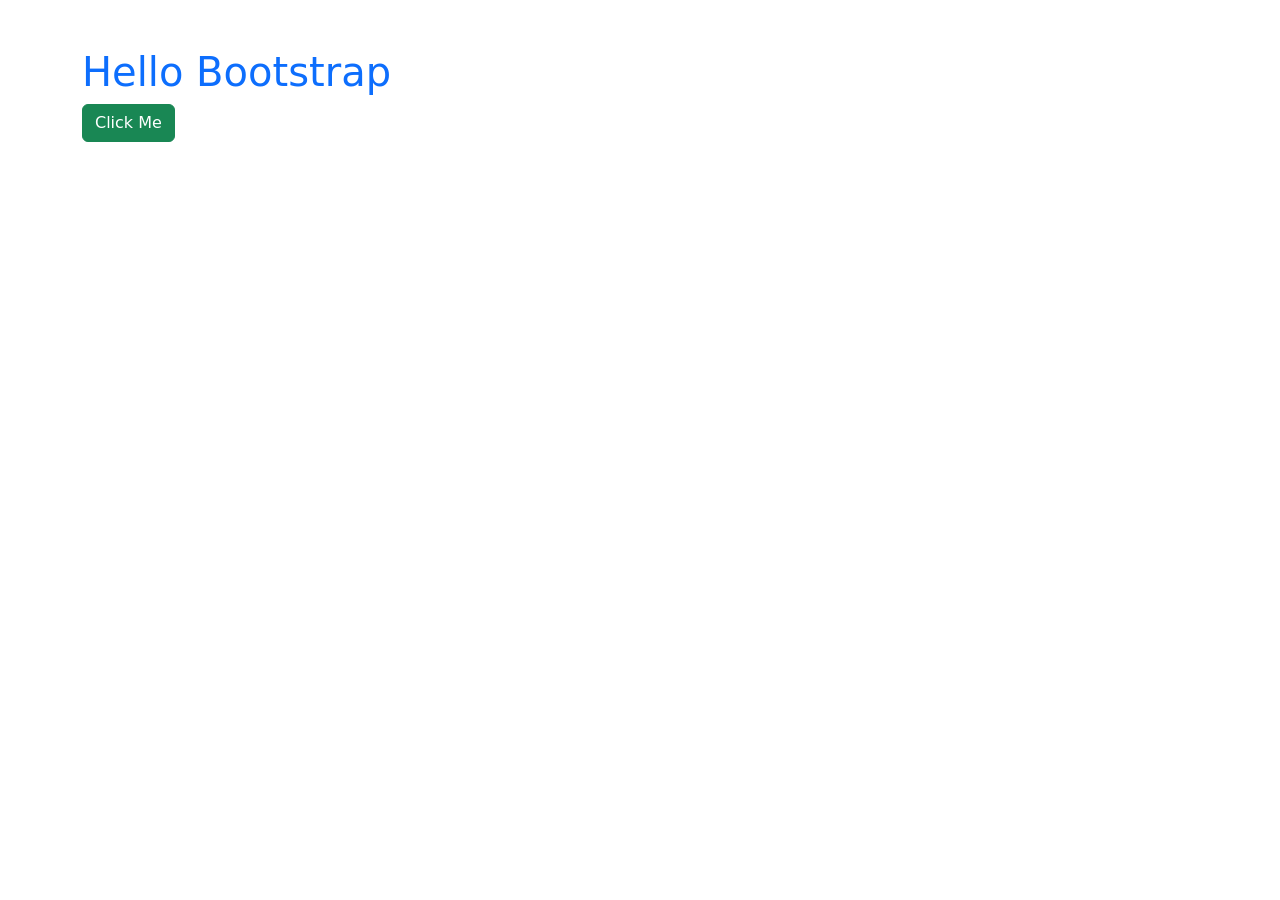
<file: Cogniz/BootStrap/Ex 1/index.html>
<!DOCTYPE html>
<html>
<head>
    <title>Bootstrap Example</title>

    <link href="https://cdn.jsdelivr.net/npm/bootstrap@5.3.7/dist/css/bootstrap.min.css" rel="stylesheet">
</head>

<body>

<div class="container mt-5">

    <h1 class="text-primary">
        Hello Bootstrap
    </h1>

    <button class="btn btn-success">
        Click Me
    </button>

</div>

</body>
</html>
</file>
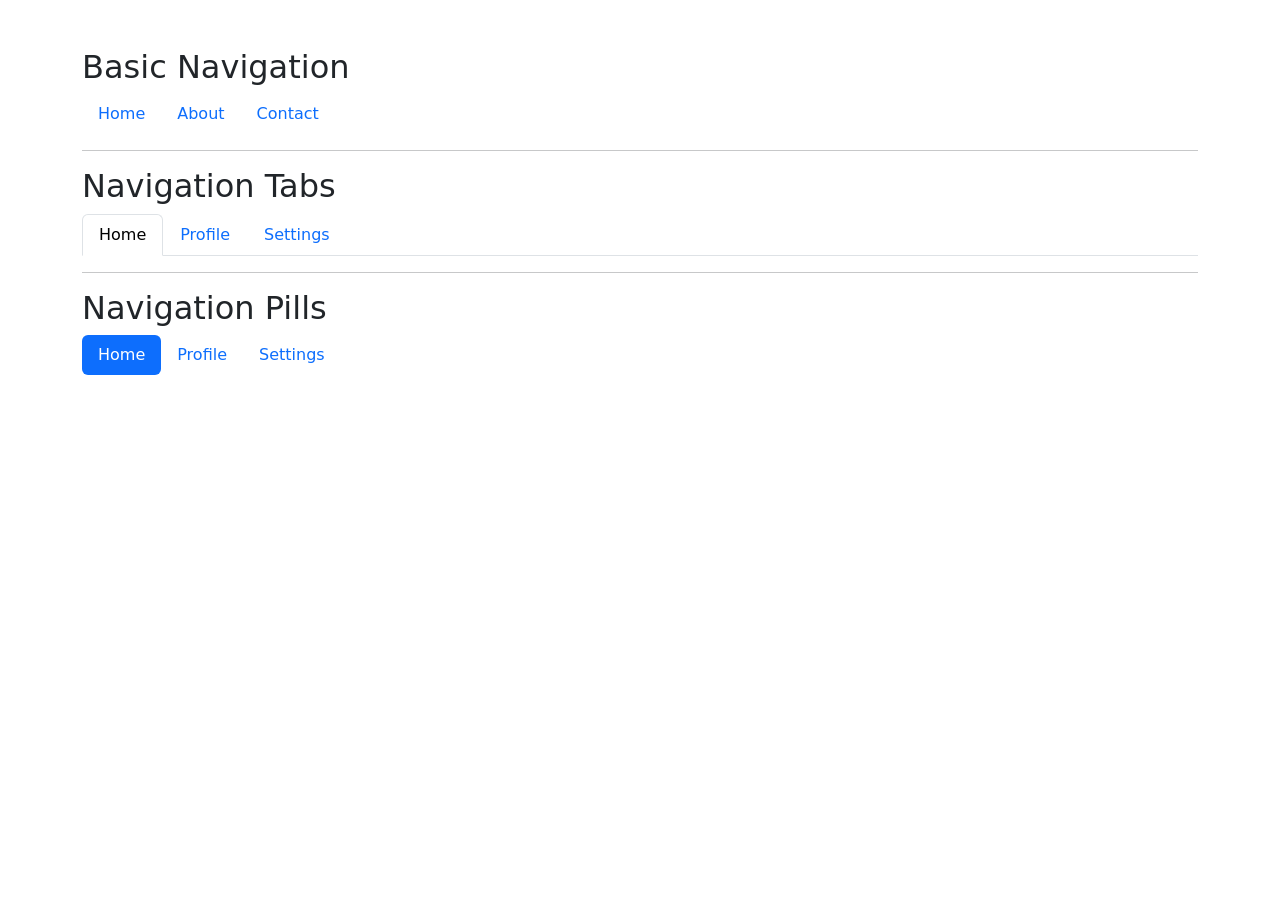
<file: Cogniz/BootStrap/Ex 10/Ex 10.2/index.html>
<!DOCTYPE html>
<html lang="en">
<head>
    <meta charset="UTF-8">
    <meta name="viewport" content="width=device-width, initial-scale=1.0">
    <title>Navigation Styles</title>

    <link href="https://cdn.jsdelivr.net/npm/bootstrap@5.3.7/dist/css/bootstrap.min.css" rel="stylesheet">
</head>
<body>

<div class="container mt-5">

    <h2>Basic Navigation</h2>

    <ul class="nav">

        <li class="nav-item">
            <a class="nav-link active" href="#">Home</a>
        </li>

        <li class="nav-item">
            <a class="nav-link" href="#">About</a>
        </li>

        <li class="nav-item">
            <a class="nav-link" href="#">Contact</a>
        </li>

    </ul>

    <hr>

    <h2>Navigation Tabs</h2>

    <ul class="nav nav-tabs">

        <li class="nav-item">
            <a class="nav-link active" href="#">Home</a>
        </li>

        <li class="nav-item">
            <a class="nav-link" href="#">Profile</a>
        </li>

        <li class="nav-item">
            <a class="nav-link" href="#">Settings</a>
        </li>

    </ul>

    <hr>

    <h2>Navigation Pills</h2>

    <ul class="nav nav-pills">

        <li class="nav-item">
            <a class="nav-link active" href="#">Home</a>
        </li>

        <li class="nav-item">
            <a class="nav-link" href="#">Profile</a>
        </li>

        <li class="nav-item">
            <a class="nav-link" href="#">Settings</a>
        </li>

    </ul>

</div>

<script src="https://cdn.jsdelivr.net/npm/bootstrap@5.3.7/dist/js/bootstrap.bundle.min.js"></script>

</body>
</html>
</file>
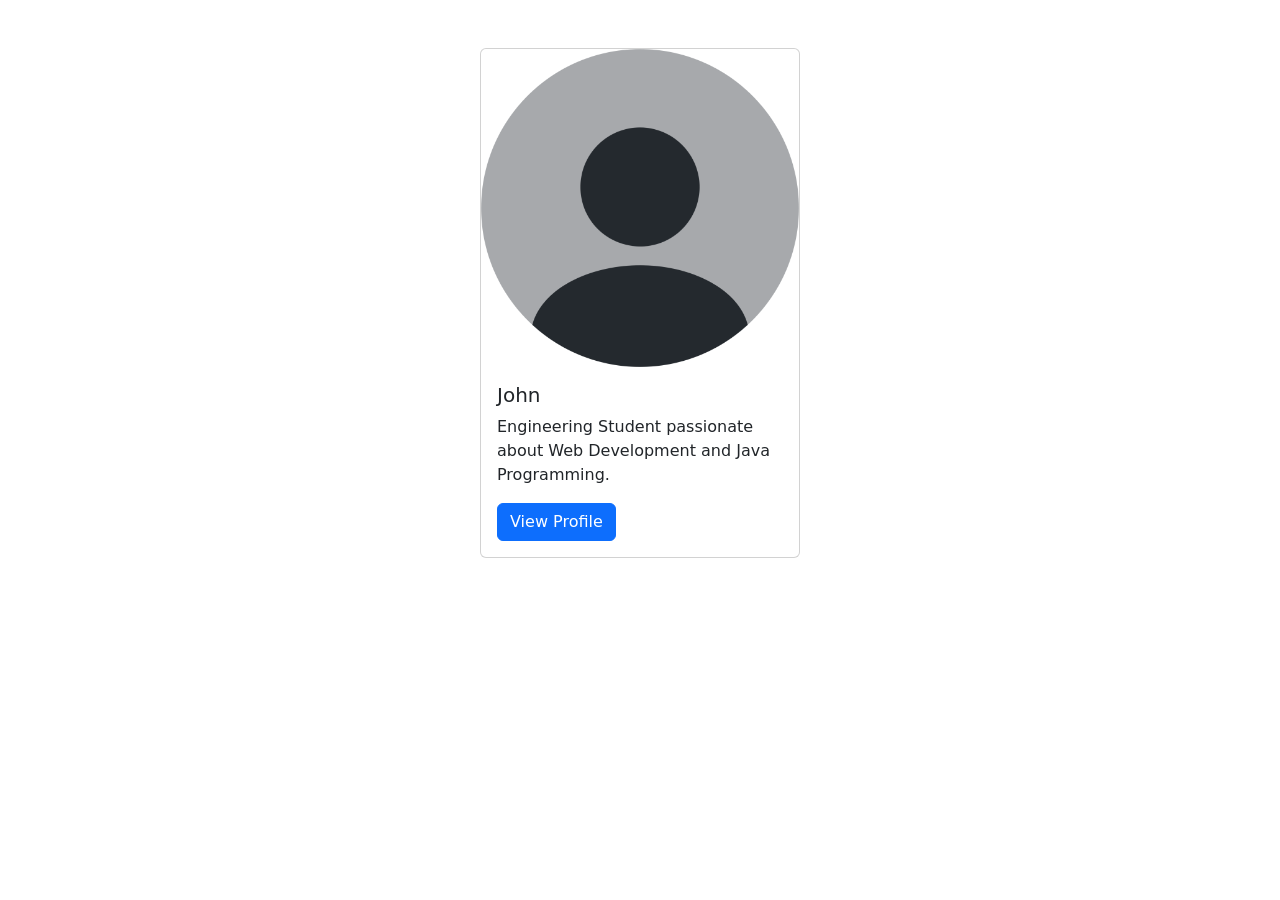
<file: Cogniz/BootStrap/Ex 11/Ex 11.1/index.html>
<!DOCTYPE html>
<html lang="en">
<head>
    <meta charset="UTF-8">
    <meta name="viewport" content="width=device-width, initial-scale=1.0">
    <title>Profile Card</title>

    <link href="https://cdn.jsdelivr.net/npm/bootstrap@5.3.7/dist/css/bootstrap.min.css" rel="stylesheet">
</head>
<body>

<div class="container mt-5">

    <div class="card mx-auto" style="width: 20rem;">

        <img src="profile.jpg"
             class="card-img-top"
             alt="Profile Image">

        <div class="card-body">

            <h5 class="card-title">
                John 
            </h5>

            <p class="card-text">
                Engineering Student passionate about Web Development and Java Programming.
            </p>

            <a href="#" class="btn btn-primary">
                View Profile
            </a>

        </div>

    </div>

</div>

<script src="https://cdn.jsdelivr.net/npm/bootstrap@5.3.7/dist/js/bootstrap.bundle.min.js"></script>

</body>
</html>
</file>
